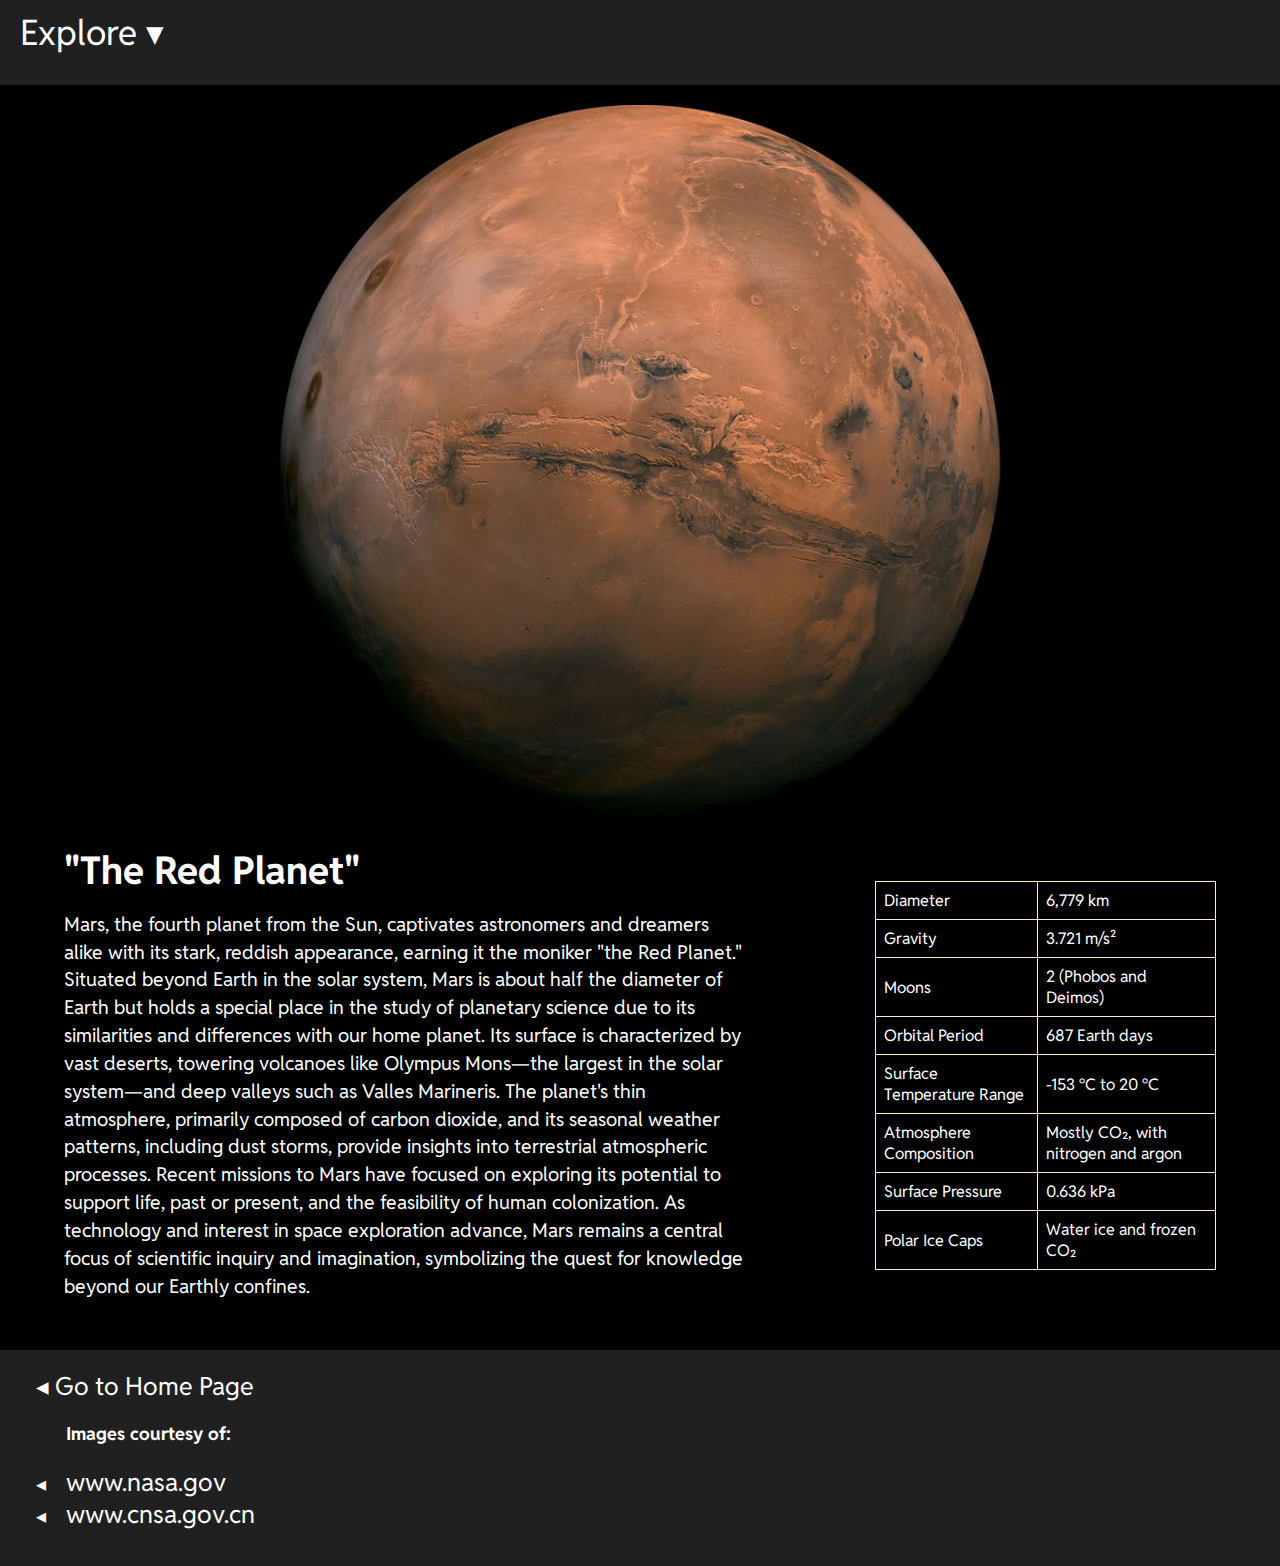
<file: marsproject/index.html>
<!DOCTYPE html>
<html lang="en">
  <head>
    <meta charset="UTF-8">
    <meta name="viewport" content="width=device-width, initial-scale=1.0">
    <title>Mars</title>
    <link rel="stylesheet" href="styles.css">
    <link rel="icon" type="image/x-icon" href="images/favicon-32x32.png">
  </head>

  <body>
    <script src="styles.js"></script>

    <div class="grid-container">
        <div class="header">
            <div class="toggle-bar" onclick="toggleMenu()">Explore ▾</div>

            <div class="menu" id="menu">
                <div class="menu-left">
                    <a href="page2.html" onmouseover="changeImage('images/perservance.jpg')">Human exploration</a>
                    <a href="page3.html" onmouseover="changeImage('images/moons.jpeg')">Moons of Mars</a>
                </div>

                <div class="menu-right">
                    <img id="menu-image" src="images/202020.png" width="60%" height="20%" alt="Menu Image">
                </div>
            </div>
        </div>

        <div class="box1">
            <img src="images/Mars.jpg" width='100%' height='auto' alt="Mars" srcset="resize/Mars.jpg 1200w">
        </div>

        <div class="box2">
            <div class="text-table-container">
                <div class="paragraph-section">
                    <h1>"The Red Planet"</h1>
                    <p>Mars, the fourth planet from the Sun, captivates astronomers and dreamers alike with its stark, reddish appearance, earning it the moniker "the Red Planet." Situated beyond Earth in the solar system, Mars is about half the diameter of Earth but holds a special place in the study of planetary science due to its similarities and differences with our home planet. Its surface is characterized by vast deserts, towering volcanoes like Olympus Mons—the largest in the solar system—and deep valleys such as Valles Marineris. The planet's thin atmosphere, primarily composed of carbon dioxide, and its seasonal weather patterns, including dust storms, provide insights into terrestrial atmospheric processes. Recent missions to Mars have focused on exploring its potential to support life, past or present, and the feasibility of human colonization. As technology and interest in space exploration advance, Mars remains a central focus of scientific inquiry and imagination, symbolizing the quest for knowledge beyond our Earthly confines.</p>
                </div>
                <div class="table-section">
                    <table>
                        <tr><td>Diameter</td><td>6,779 km</td></tr>
                        <tr><td>Gravity</td> <td>3.721 m/s²</td></tr>
                        <tr><td>Moons</td><td>2 (Phobos and Deimos)</td></tr>
                        <tr><td>Orbital Period</td><td>687 Earth days</td></tr>
                        <tr><td>Surface Temperature Range</td><td>-153 °C to 20 °C</td></tr>
                        <tr><td>Atmosphere Composition</td><td>Mostly CO₂, with nitrogen and argon</td></tr>
                        <tr><td>Surface Pressure</td><td>0.636 kPa</td></tr>
                        <tr><td>Polar Ice Caps</td><td>Water ice and frozen CO₂</td></tr>
                    </table>
                </div>
            </div>
        </div>
    </div>
    
    <div class="footer">
        <a href="../index.html">◂ Go to Home Page</a>

        <h2>Images courtesy of:</h2>
        <ul>
            <li>◂<a href="https://www.nasa.gov" target="_blank">www.nasa.gov</a></li>
            <li>◂<a href="http://www.cnsa.gov.cn" target="_blank">www.cnsa.gov.cn</a></li>
        </ul>
    </div>
  </body>
</html>
</file>
<file: marsproject/styles.css>
html, body{
    background-color: black;
    margin: 0;
    padding: 0;
    width: 100%;
    height: 100%;
    font-family: 'newFont';
}

@font-face {
    font-family: 'newFont';
    src: url(RedditSans-VariableFont_wght.ttf);
  }

.grid-container {
    display: grid;
    width: 100%;
    height: auto;
}

.header {
    text-align: center;
    padding: 1rem;
    margin: 0;
    padding: 0;
    background-color: #202020;
}

#title {
    margin: auto;
    margin-right: 5%;
}

.box1 img {
    padding-top: 20px;
    width: 100%;
    height: auto;
    aspect-ratio: 2500 / 1409;
}

.footer {
    text-align: left;
    padding: 1rem;
    margin: 0;
    padding-top: 20px;
    background-color: #202020;
}

.footer a{
    font-size: 25px;
    color: white;
    text-decoration: none;
    padding: 10px 20px;
}

.footer a:hover{
    font-size: 30px;
}

.footer ul, li{
    font-size: 20px;
    color: white;
    list-style: none;
    padding-left: 10px;
}

.footer h1, h2{
    color: white;
    padding: 5px 50px;
    padding-bottom: 1px;
    font-size: 18px;
}

.text-table-container {
    display: flex;
    width: 100%;
    height: auto;
    flex-direction: row;
    padding-bottom: 30px;
}

.paragraph-section {
    padding-right: 5%;
    padding-left: 5%;
    font-size: larger;
    align-content: center;
    color:blanchedalmond;
    width: 66.67%;
    line-height: 145%;
}

.table-section {
    padding-left: 5%;
    padding-right: 5%;
    align-content: center;
    width: 33.33%; 
    color: blanchedalmond;
}

table {
    width: 100%;
    border-collapse: collapse;
}

table, th, td {
    border: 1px solid blanchedalmond;
}

th, td {
    padding: 8px;
    text-align: left;
}

@media (max-width: 600px) {
    .text-table-container{
        flex-direction: column;
    }

    .paragraph-section, .table-section {
        width: 100%;
    }
}

.toggle-bar {
    font-size: 35px;
    padding: 10px 20px;
    padding-bottom: 30px;
    color: white;
    text-align: left;
    cursor: pointer;
}

.menu {
    display: flex;
    padding: 8px;
    text-align: left;
    display: none;
    width: 100%;
}

.menu-left, .menu-right {
    flex: 1;
    padding: 10px;
}

.menu-right {
    display: flex;
    justify-content: center;
    align-items: center;
    width: 12px;
}

.menu a:link {
    font-size: 18px;
    display: block;
    color: white;
    padding: 8px;
    text-decoration: none;
}

.menu a:hover {
    font-size: 25px;;
}

.menu a:visited {
    color:green;
}

.menu img {
    max-width: 60%;
    height: auto;
    display: block;
}

@media (prefers-color-scheme: light) {
    body a, p, h1, table {
        color: white;
    }
}

.full-width {
    width: 100%;
    display: flex;
    align-items: center;
    height: auto;
    flex-direction: row;
    padding-bottom: 30px;
    padding-left: 0%;
    background-color: black;
    
}

#box3 {
    height: 10vh;
    color: white;
    padding-top: 10px;
}

#box3 .arrow {
    width: 20%;
    text-align: center;
    font-size: 30px;
    cursor: pointer;
}

#box3 .flag {
    margin-left: 5px;
    padding-left: 5%;
    width: 10%;
}

#box3 .rover-name {
    display: flex;
    width: 70%;
    text-align:center;
    font-size: 40px;
    padding-left: 2%;
}

#box4 {
    display: flex;
    flex-direction: row;
    height: auto;
    min-height: 70vh;
    color: blanchedalmond;
}

#box4 .image-section {
    width: 50%;
    padding: 3%;
}

#box4 .image-section img {
    width: 100%;
    height: auto;
}

#box4 .text-section {
    padding: 3%;
    width: 50%;
    padding: 5%;
    line-height: 150%;
    font-size: 22px;
}

#box4 h1 {
    text-align: left;
    font-size: 30px;
}

@media (max-width: 600px) {
    .full-width, #box3, #box4 {
        flex-direction: column;
    }

    #box3 .arrow, #box3 .flag, #box3 .rover-name {
        width: auto;
    }

    #box3{
        padding-bottom: 13%;
    }

    #box4 .image-section, #box4 .text-section {
        width: 100%;
    }
}

#box5 {
    height: 10vh;
    color: white;
    padding-top: 10px;
}

#box5 .arrow {
    width: 20%;
    text-align: center;
    font-size: 30px;
    cursor: pointer;
}

#box5 .moon-name {
    width: 60%;
    text-align: center;
    font-size: 40px;
}

#box6 {
    display: flex;
    flex-direction: row;
    height: auto;
    min-height: 70vh;
    color: blanchedalmond;
}

#box6 .image-section {
    width: 50%;
    padding: 3%;
}

#box6 .image-section img {
    width: 100%;
    height: auto;
}

#box6 .text-section {
    padding: 3%;
    width: 50%;
    padding: 5%;
    line-height: 150%;
    font-size: 22px;
}

@media (max-width: 600px) {
    .full-width, #box5, #box6 {
        flex-direction: column;
    }

    #box5 .arrow, #box5 .moon-name {
        width: auto;
    }

    #box5{
        padding-bottom: 13%;
    }

    #box6 .image-section, #box6 .text-section {
        width: 100%;
        padding-left: 3%;
        padding-right: 3%;
    }
}
</file>
